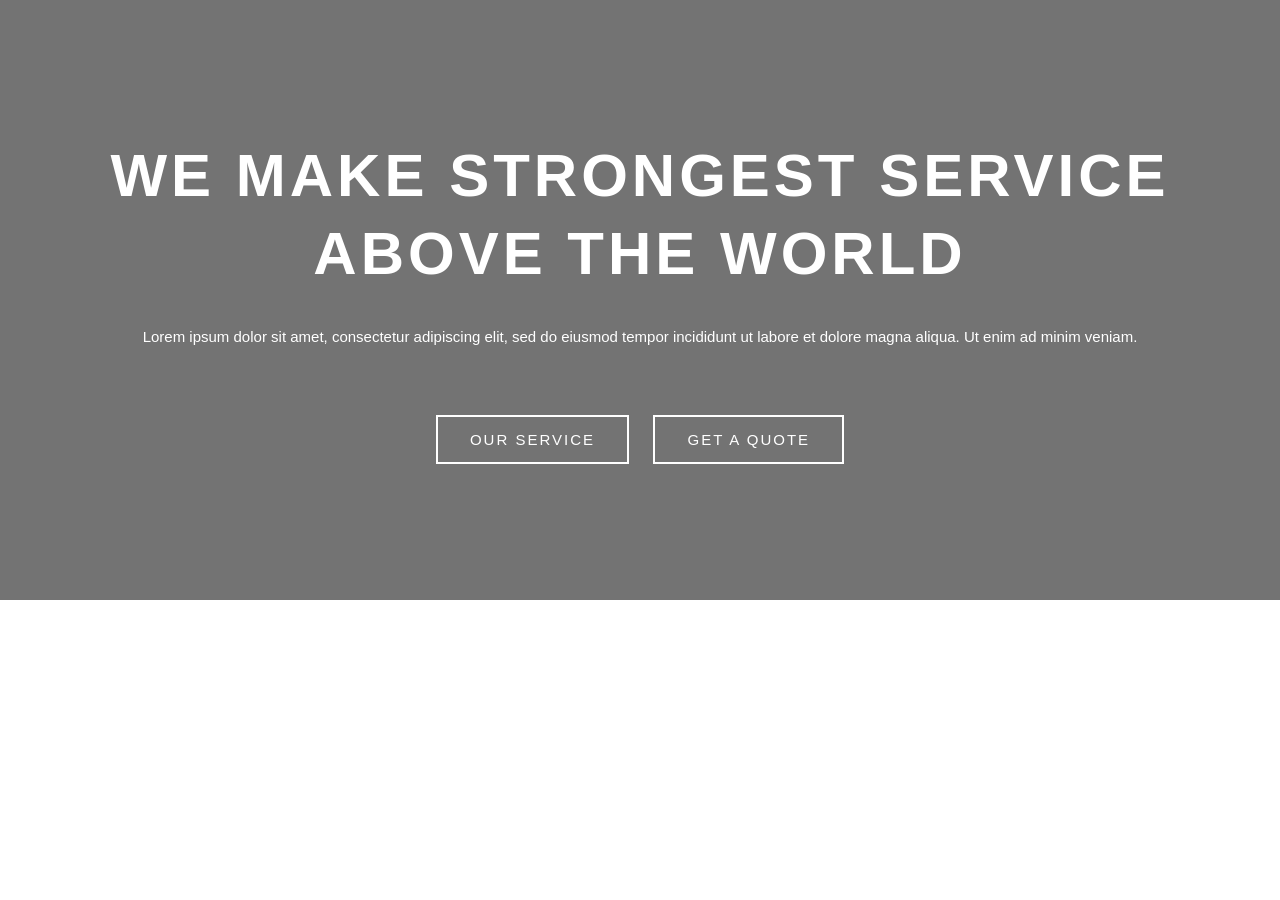
<file: Assignements/CSS-Task-3/index.html>
<!DOCTYPE html>
<html>
<head>
    <title>Freight Services</title>
    <link rel="stylesheet" href="style.css">
</head>

<body>

    <section class="hero">

        <div class="hero-content">

            <h1>
                WE MAKE STRONGEST
                SERVICE ABOVE THE WORLD
            </h1>

            <p>
                Lorem ipsum dolor sit amet, consectetur
                adipiscing elit, sed do eiusmod tempor
                incididunt ut labore et dolore magna aliqua.
                Ut enim ad minim veniam.
            </p>

            <div class="hero-buttons">

                <a href="services.html">OUR SERVICE</a>

                <a href="services.html">GET A QUOTE</a>

            </div>

        </div>

    </section>

</body>
</html>
</file>
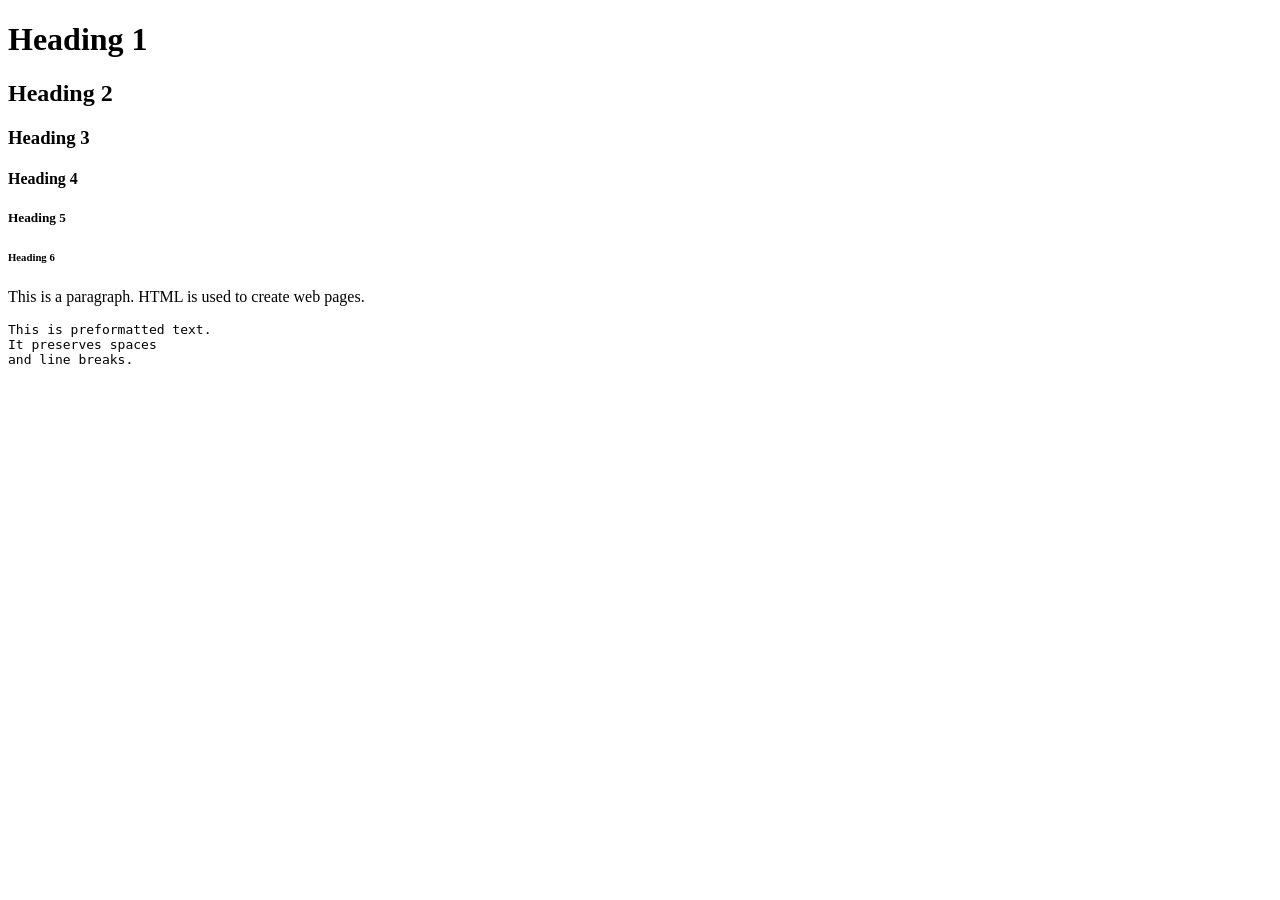
<file: Assignements/HTML-Task-1/index.html>
<!DOCTYPE html>
<html>
<head>
<title>HTML Task 1</title>
</head>
<body>

<h1>Heading 1</h1>
<h2>Heading 2</h2>
<h3>Heading 3</h3>
<h4>Heading 4</h4>
<h5>Heading 5</h5>
<h6>Heading 6</h6>

<p>
This is a paragraph. HTML is used to create web pages.
</p>

<pre>
This is preformatted text.
It preserves spaces
and line breaks.
</pre>

</body>
</html>
</file>
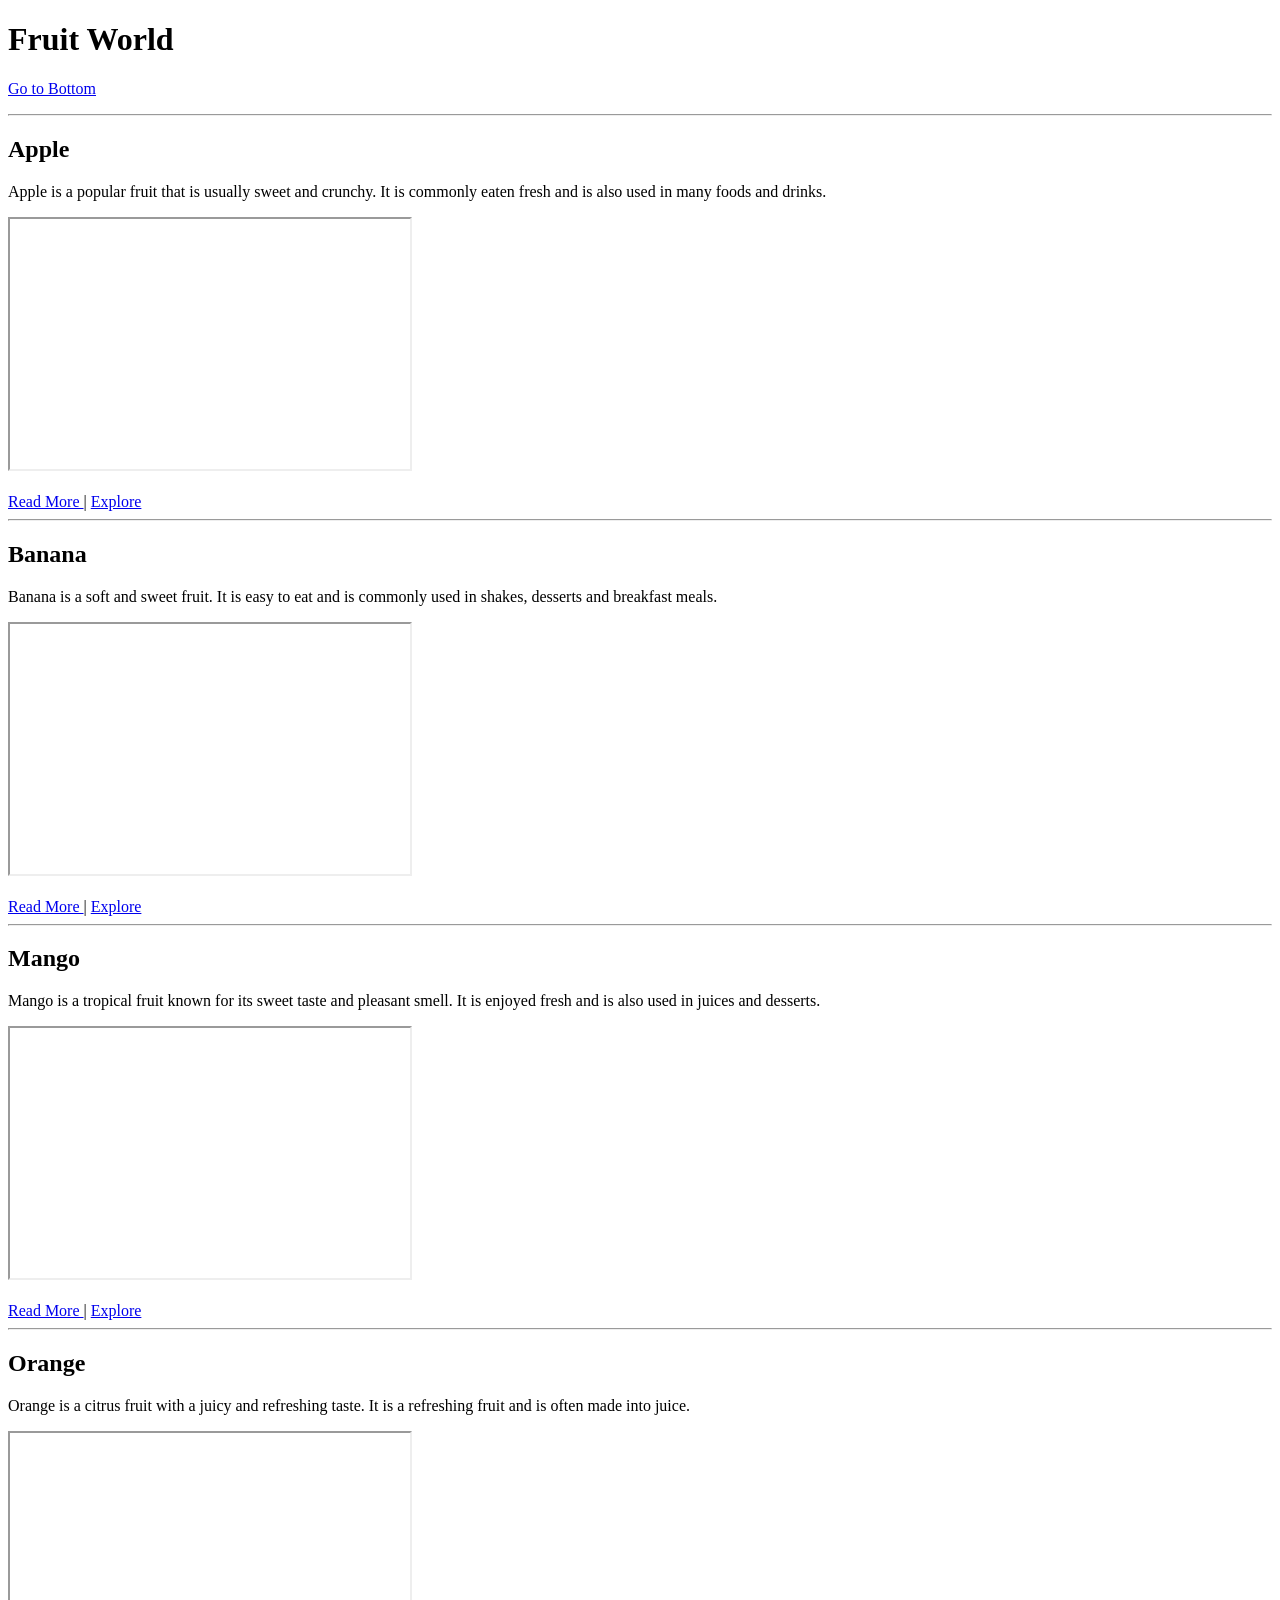
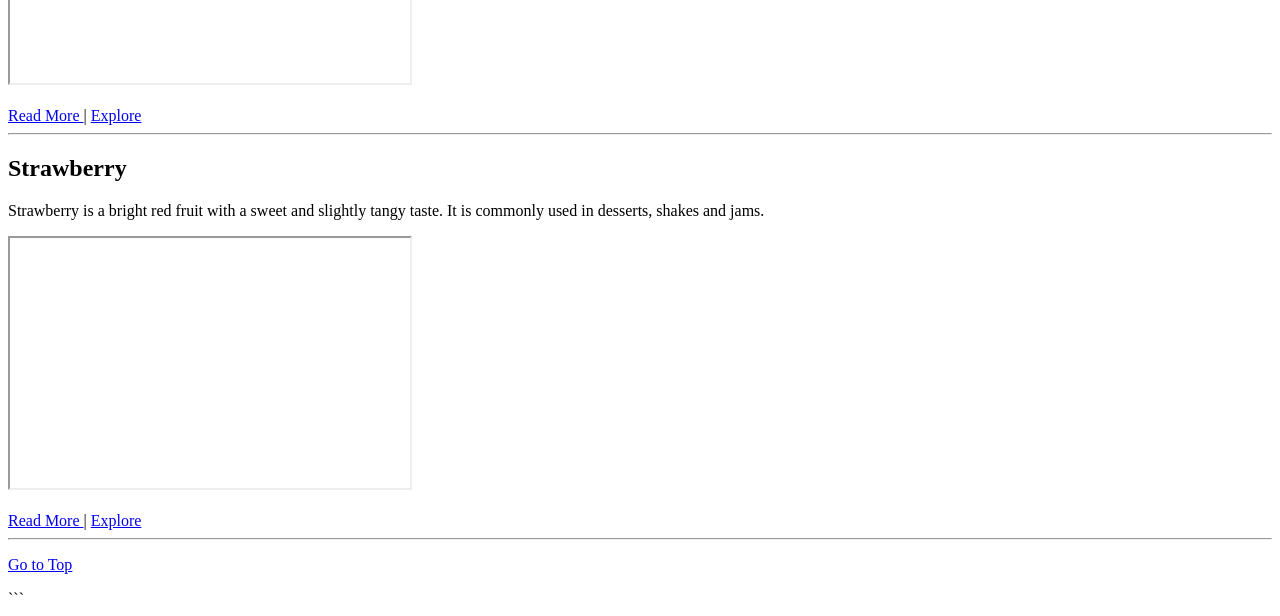
<file: Assignements/HTML-Task-4/index.html>
<!DOCTYPE html>
<html lang="en">
<head>
    <meta charset="UTF-8">
    <title>Fruit World</title>
</head>

<body>

    <h1 id="top">Fruit World</h1>

    <p>
        <a href="#bottom">Go to Bottom</a>
    </p>

    <hr>

    <!-- Apple Section -->
    <section>
        <h2>Apple</h2>

        <p>
            Apple is a popular fruit that is usually sweet and crunchy.
            It is commonly eaten fresh and is also used in many foods and drinks.
        </p>

        <iframe width="400" height="250"
            src="https://www.youtube.com/embed/M4ogSu5WPI0"
            title="Apple Video"
            allowfullscreen>
        </iframe>

        <br><br>

        <a href="https://en.wikipedia.org/wiki/Apple" target="_blank">
            Read More
        </a>

        |

        <a href="apple.html">Explore</a>
    </section>

    <hr>

    <!-- Banana Section -->
    <section>
        <h2>Banana</h2>

        <p>
            Banana is a soft and sweet fruit. It is easy to eat and is
            commonly used in shakes, desserts and breakfast meals.
        </p>

        <iframe width="400" height="250"
            src="https://www.youtube.com/embed/K_j47hrS2JQ"
            title="Banana Video"
            allowfullscreen>
        </iframe>

        <br><br>

        <a href="https://en.wikipedia.org/wiki/Banana" target="_blank">
            Read More
        </a>

        |

        <a href="banana.html">Explore</a>
    </section>

    <hr>

    <!-- Mango Section -->
    <section>
        <h2>Mango</h2>

        <p>
            Mango is a tropical fruit known for its sweet taste and pleasant
            smell. It is enjoyed fresh and is also used in juices and desserts.
        </p>

        <iframe width="400" height="250"
            src="https://www.youtube.com/embed/wFesKQtL-Ug"
            title="Mango Video"
            allowfullscreen>
        </iframe>

        <br><br>

        <a href="https://en.wikipedia.org/wiki/Mango" target="_blank">
            Read More
        </a>

        |

        <a href="mango.html">Explore</a>
    </section>

    <hr>

    <!-- Orange Section -->
    <section>
        <h2>Orange</h2>

        <p>
            Orange is a citrus fruit with a juicy and refreshing taste.
            It is a refreshing fruit and is often made into juice.
        </p>

        <iframe width="400" height="250"
            src="https://www.youtube.com/embed/Nh-sulT-p3s"
            title="Orange Video"
            allowfullscreen>
        </iframe>

        <br><br>

        <a href="https://en.wikipedia.org/wiki/Orange_(fruit)" target="_blank">
            Read More
        </a>

        |

        <a href="orange.html">Explore</a>
    </section>

    <hr>

    <!-- Strawberry Section -->
    <section>
        <h2>Strawberry</h2>

        <p>
            Strawberry is a bright red fruit with a sweet and slightly tangy
            taste. It is commonly used in desserts, shakes and jams.
        </p>

        <iframe width="400" height="250"
            src="https://www.youtube.com/embed/LcAzgTx-Qyc"
            title="Strawberry Video"
            allowfullscreen>
        </iframe>

        <br><br>

        <a href="https://en.wikipedia.org/wiki/Strawberry" target="_blank">
            Read More
        </a>

        |

        <a href="strawberry.html">Explore</a>
    </section>

    <hr>

    <p id="bottom">
        <a href="#top">Go to Top</a>
    </p>

</body>
</html>
```
</file>
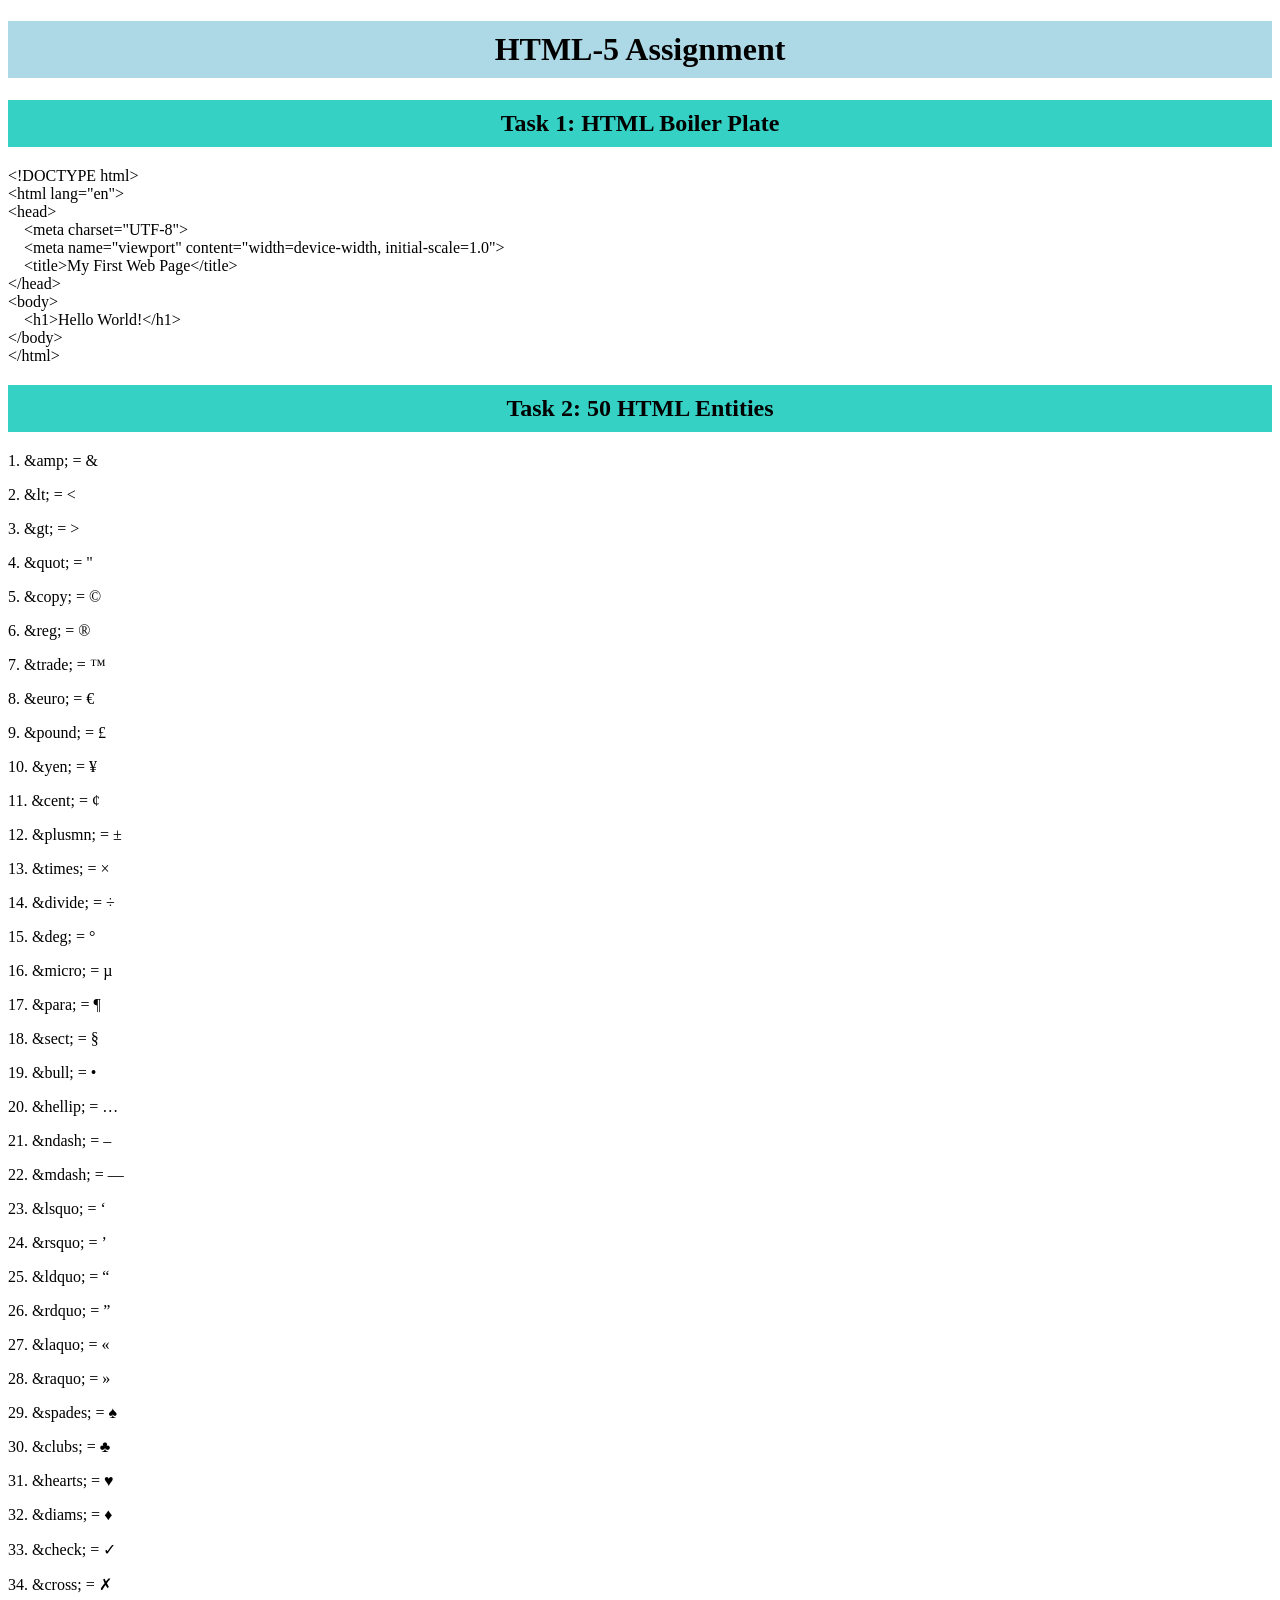
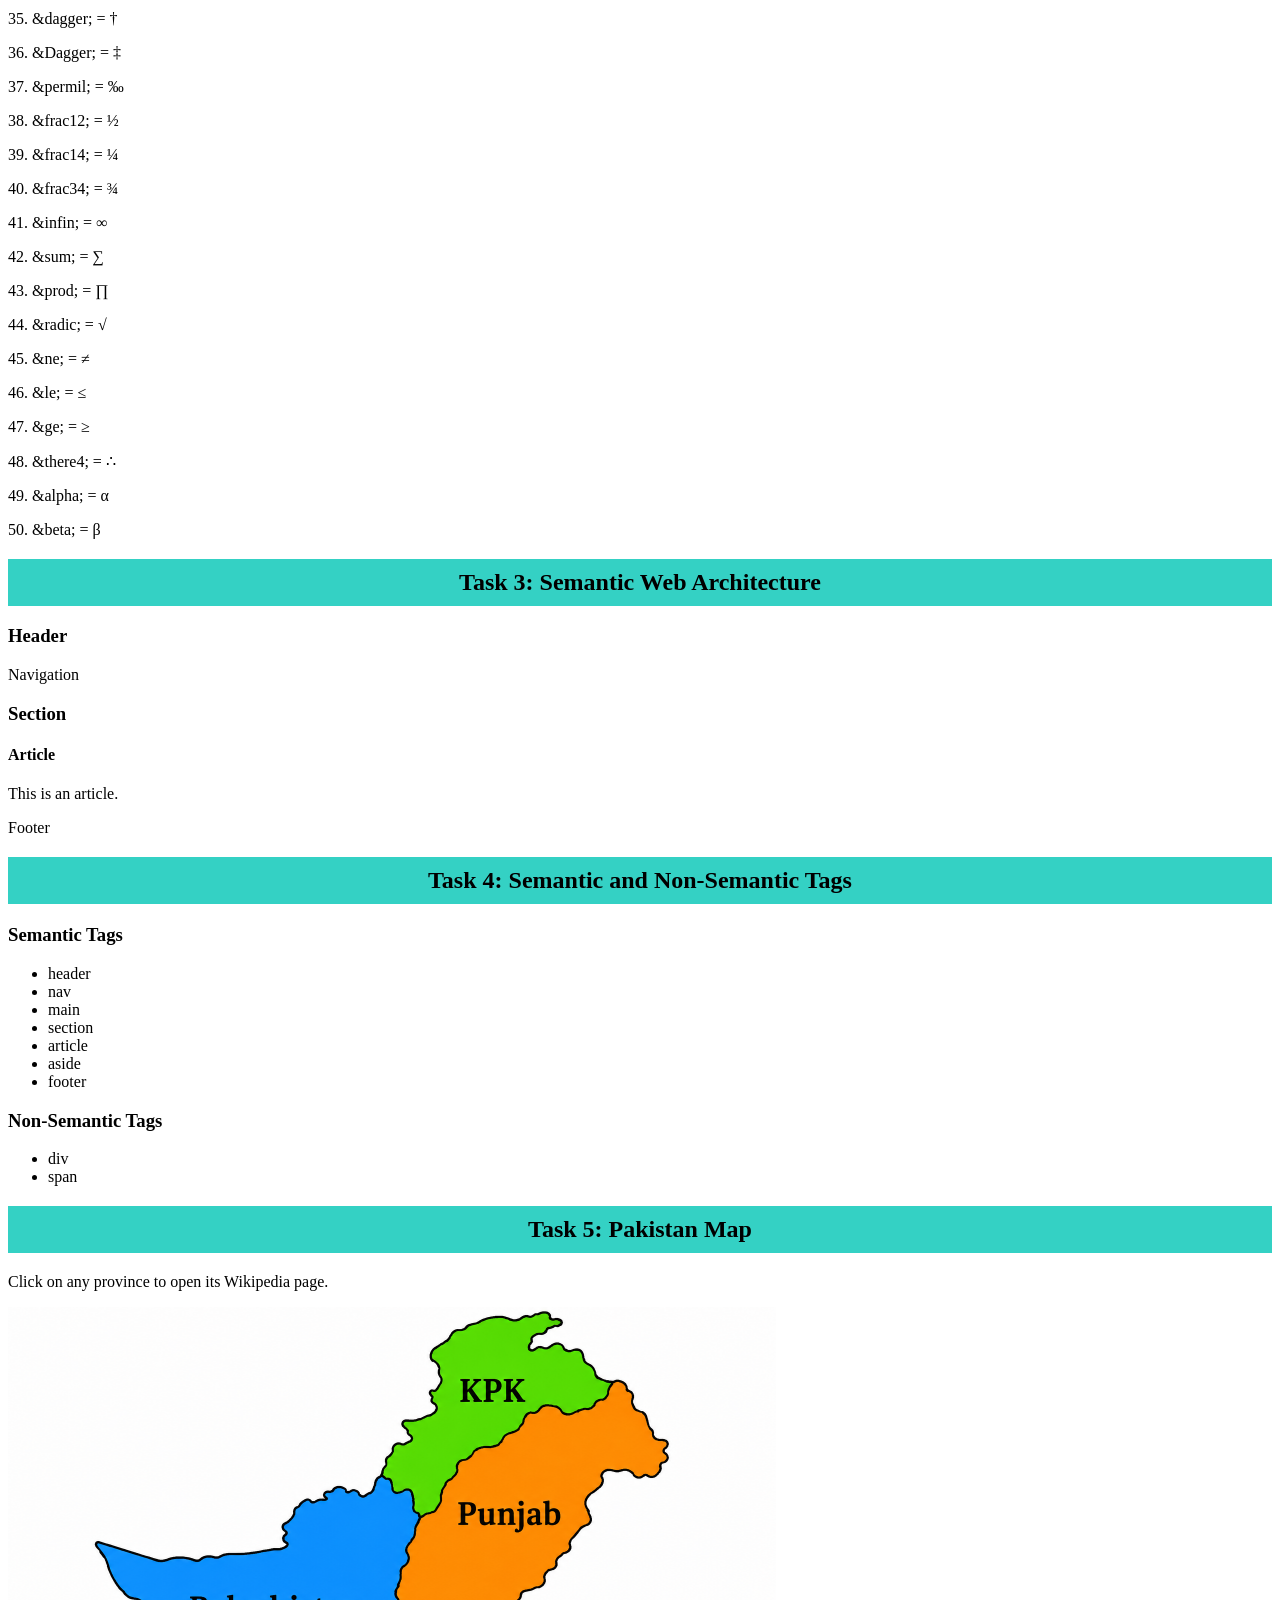
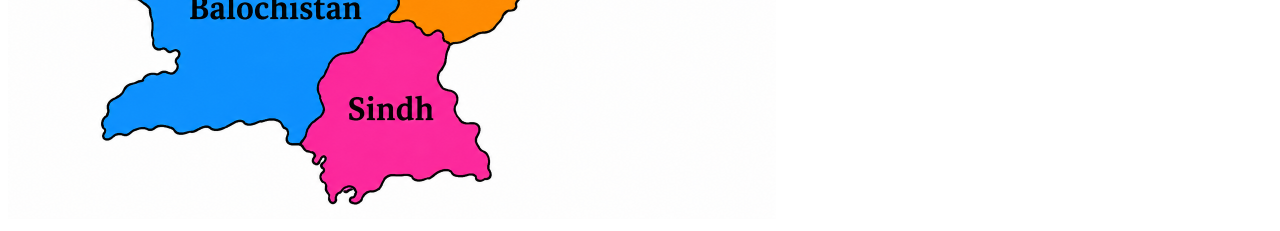
<file: Assignements/HTML-Task-5/index.html>
<!DOCTYPE html>
<html lang="en">

<head>
<meta charset="UTF-8">
<meta name="viewport" content="width=device-width, initial-scale=1.0">
<title>HTML-5 Assignment</title>
</head>

<body>

<h1 style="background-color: lightblue; text-align: center; padding: 10px;">
HTML-5 Assignment
</h1>

<!-- TASK 1 -->
<h2 style="background-color: rgb(52, 209, 196); text-align: center; padding: 10px;">
    Task 1: HTML Boiler Plate
</h2>

<p>
    &lt;!DOCTYPE html&gt;<br>
    &lt;html lang="en"&gt;<br>
    &lt;head&gt;<br>
    &nbsp;&nbsp;&nbsp;&nbsp;&lt;meta charset="UTF-8"&gt;<br>
    &nbsp;&nbsp;&nbsp;&nbsp;&lt;meta name="viewport" content="width=device-width, initial-scale=1.0"&gt;<br>
    &nbsp;&nbsp;&nbsp;&nbsp;&lt;title&gt;My First Web Page&lt;/title&gt;<br>
    &lt;/head&gt;<br>
    &lt;body&gt;<br>
    &nbsp;&nbsp;&nbsp;&nbsp;&lt;h1&gt;Hello World!&lt;/h1&gt;<br>
    &lt;/body&gt;<br>
    &lt;/html&gt;
</p>


<h2 style="background-color: rgb(52, 209, 196); text-align: center; padding: 10px;">Task 2: 50 HTML Entities</h2>

<p>1. &amp;amp; = &amp;</p>
<p>2. &amp;lt; = &lt;</p>
<p>3. &amp;gt; = &gt;</p>
<p>4. &amp;quot; = &quot;</p>
<p>5. &amp;copy; = &copy;</p>
<p>6. &amp;reg; = &reg;</p>
<p>7. &amp;trade; = &trade;</p>
<p>8. &amp;euro; = &euro;</p>
<p>9. &amp;pound; = &pound;</p>
<p>10. &amp;yen; = &yen;</p>
<p>11. &amp;cent; = &cent;</p>
<p>12. &amp;plusmn; = &plusmn;</p>
<p>13. &amp;times; = &times;</p>
<p>14. &amp;divide; = &divide;</p>
<p>15. &amp;deg; = &deg;</p>
<p>16. &amp;micro; = &micro;</p>
<p>17. &amp;para; = &para;</p>
<p>18. &amp;sect; = &sect;</p>
<p>19. &amp;bull; = &bull;</p>
<p>20. &amp;hellip; = &hellip;</p>
<p>21. &amp;ndash; = &ndash;</p>
<p>22. &amp;mdash; = &mdash;</p>
<p>23. &amp;lsquo; = &lsquo;</p>
<p>24. &amp;rsquo; = &rsquo;</p>
<p>25. &amp;ldquo; = &ldquo;</p>
<p>26. &amp;rdquo; = &rdquo;</p>
<p>27. &amp;laquo; = &laquo;</p>
<p>28. &amp;raquo; = &raquo;</p>
<p>29. &amp;spades; = &spades;</p>
<p>30. &amp;clubs; = &clubs;</p>
<p>31. &amp;hearts; = &hearts;</p>
<p>32. &amp;diams; = &diams;</p>
<p>33. &amp;check; = ✓</p>
<p>34. &amp;cross; = ✗</p>
<p>35. &amp;dagger; = &dagger;</p>
<p>36. &amp;Dagger; = &Dagger;</p>
<p>37. &amp;permil; = &permil;</p>
<p>38. &amp;frac12; = &frac12;</p>
<p>39. &amp;frac14; = &frac14;</p>
<p>40. &amp;frac34; = &frac34;</p>
<p>41. &amp;infin; = &infin;</p>
<p>42. &amp;sum; = &sum;</p>
<p>43. &amp;prod; = &prod;</p>
<p>44. &amp;radic; = &radic;</p>
<p>45. &amp;ne; = &ne;</p>
<p>46. &amp;le; = &le;</p>
<p>47. &amp;ge; = &ge;</p>
<p>48. &amp;there4; = ∴</p>
<p>49. &amp;alpha; = &alpha;</p>
<p>50. &amp;beta; = &beta;</p>


<!-- TASK 3 -->
<h2 style="background-color: rgb(52, 209, 196); text-align: center; padding: 10px;">Task 3: Semantic Web Architecture</h2>



<header>
<h3>Header</h3>
</header>

<nav>
<p>Navigation</p>
</nav>

<main>

<section>

<h3>Section</h3>

<article>

<h4>Article</h4>

<p>This is an article.</p>

</article>

</section>

</main>

<footer>
<p>Footer</p>
</footer>


<!-- TASK 4 -->
<h2 style="background-color: rgb(52, 209, 196); text-align: center; padding: 10px;">Task 4: Semantic and Non-Semantic Tags</h2>

<h3>Semantic Tags</h3>

<ul>
<li>header</li>
<li>nav</li>
<li>main</li>
<li>section</li>
<li>article</li>
<li>aside</li>
<li>footer</li>
</ul>

<h3>Non-Semantic Tags</h3>

<ul>
<li>div</li>
<li>span</li>
</ul>


<!-- TASK 5 -->
<h2 style="background-color: rgb(52, 209, 196); text-align: center; padding: 10px;">
    Task 5: Pakistan Map
</h2>

<p>Click on any province to open its Wikipedia page.</p>

<img src="./Assets/images/pak_map.png"
     usemap="#pakistan-map"
     width="768"
     height="512"
     alt="Pakistan Map">

<map name="pakistan-map">

    <!-- Khyber Pakhtunkhwa -->
    <area shape="poly"
          coords="551,14,538,7,480,12,447,25,426,43,434,71,423,86,430,104,396,116,405,133,386,140,375,167,387,184,403,183,412,208,427,202,451,153,490,137,520,105,544,97,563,106,597,89,602,76,586,70,572,44,550,38,520,43,524,28"
          href="https://en.wikipedia.org/wiki/Khyber_Pakhtunkhwa"
          alt="Khyber Pakhtunkhwa"
          title="Khyber Pakhtunkhwa">

    <!-- Punjab -->
    <area shape="poly"
          coords="614,77,605,76,581,103,558,108,535,100,491,139,451,156,429,203,409,219,382,312,404,313,418,326,431,322,442,336,482,322,514,284,534,276,580,216,577,192,595,163,650,164,658,136,645,131"
          href="https://en.wikipedia.org/wiki/Punjab,_Pakistan"
          alt="Punjab"
          title="Punjab">

    <!-- Balochistan -->
    <area shape="poly"
          href="https://en.wikipedia.org/wiki/Balochistan,_Pakistan"
          alt="Balochistan"
          title="Balochistan"
          coords="402,185,386,186,373,170,356,190,330,181,299,194,276,218,272,244,149,255,90,236,111,279,142,300,147,339,173,346,166,367,140,369,102,396,96,430,267,411,291,436,314,404,309,378,321,354,388,300,411,211">

    <!-- Sindh -->
    <area shape="poly"
          coords="431,325,419,329,402,315,380,314,362,324,348,344,322,357,311,378,317,405,294,437,307,446,307,455,318,449,314,470,324,494,343,478,348,495,382,467,413,472,440,461,471,473,480,469,479,450,466,435,469,419,450,414,447,388,429,373,440,338"
          href="https://en.wikipedia.org/wiki/Sindh"
          alt="Sindh"
          title="Sindh">

</map>

</body>

</html>
</file>
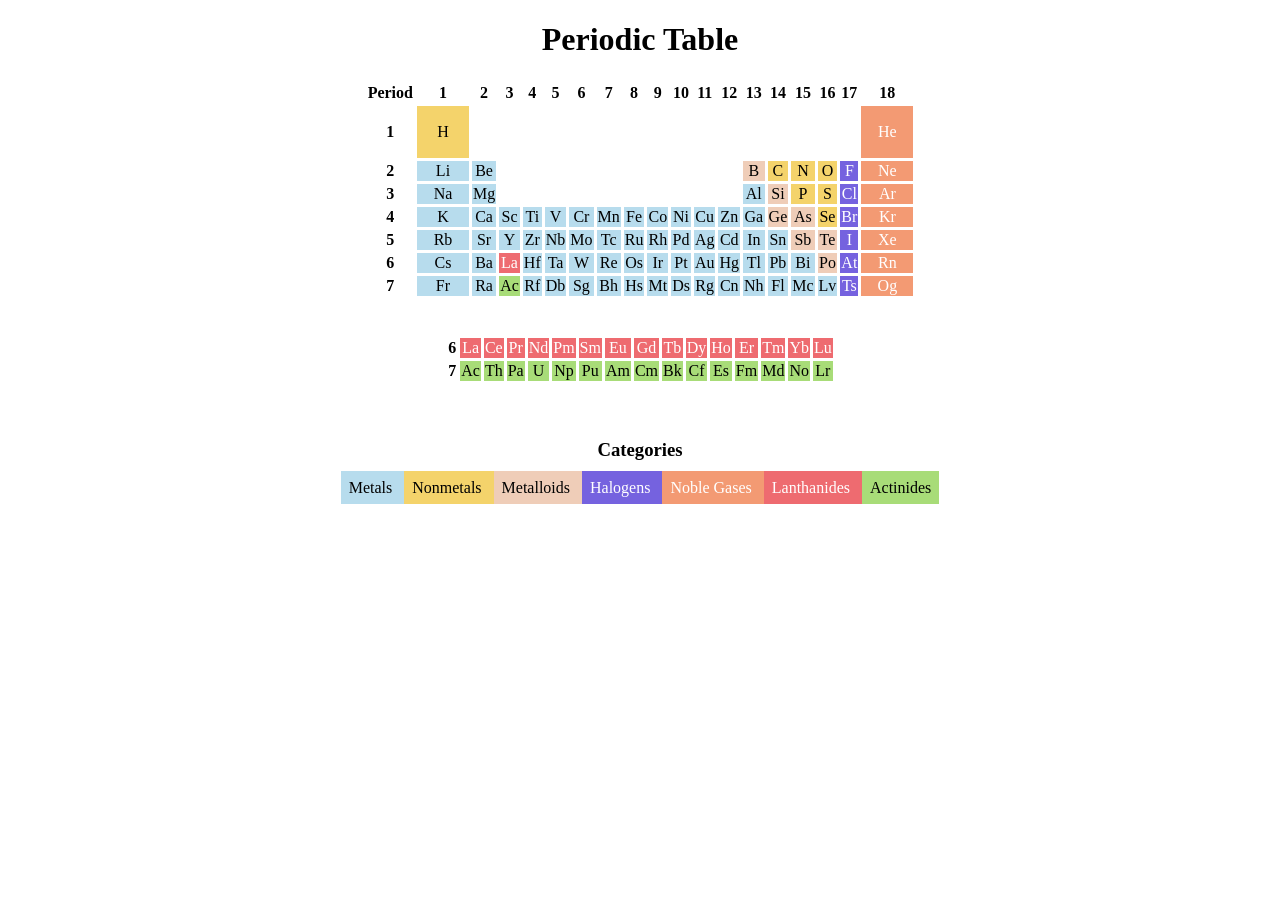
<file: Assignements/HTML-Task-6/index.html>
<!DOCTYPE html>
<html lang="en">

<head>

<meta charset="UTF-8">

<title>Periodic Table</title>

</head>

<body>

<h1 style="text-align:center;">Periodic Table</h1>

<table style="margin:auto; border-spacing:3px;">

<!-- Group Numbers -->

<tr>
<th>Period</th>
<th>1</th>
<th>2</th>
<th>3</th>
<th>4</th>
<th>5</th>
<th>6</th>
<th>7</th>
<th>8</th>
<th>9</th>
<th>10</th>
<th>11</th>
<th>12</th>
<th>13</th>
<th>14</th>
<th>15</th>
<th>16</th>
<th>17</th>
<th>18</th>
</tr>


<!-- Period 1 -->

<tr>

<th>1</th>

<td style="background-color:#f4d36b; width:50px; height:50px; text-align:center;">
H
</td>

<td colspan="16"></td>

<td style="background-color:#f39a73; color:white; width:50px; height:50px; text-align:center;">
He
</td>

</tr>


<!-- Period 2 -->

<tr>

<th>2</th>

<td style="background-color:#b7dced; text-align:center;">Li</td>

<td style="background-color:#b7dced; text-align:center;">Be</td>

<td colspan="10"></td>

<td style="background-color:#efcdb8; text-align:center;">B</td>
<td style="background-color:#f4d36b; text-align:center;">C</td>
<td style="background-color:#f4d36b; text-align:center;">N</td>
<td style="background-color:#f4d36b; text-align:center;">O</td>

<td style="background-color:#7562df; color:white; text-align:center;">F</td>

<td style="background-color:#f39a73; color:white; text-align:center;">Ne</td>

</tr>


<!-- Period 3 -->

<tr>

<th>3</th>

<td style="background-color:#b7dced; text-align:center;">Na</td>
<td style="background-color:#b7dced; text-align:center;">Mg</td>

<td colspan="10"></td>

<td style="background-color:#b7dced; text-align:center;">Al</td>
<td style="background-color:#efcdb8; text-align:center;">Si</td>
<td style="background-color:#f4d36b; text-align:center;">P</td>
<td style="background-color:#f4d36b; text-align:center;">S</td>

<td style="background-color:#7562df; color:white; text-align:center;">Cl</td>

<td style="background-color:#f39a73; color:white; text-align:center;">Ar</td>

</tr>


<!-- Period 4 -->

<tr>

<th>4</th>

<td style="background-color:#b7dced; text-align:center;">K</td>
<td style="background-color:#b7dced; text-align:center;">Ca</td>
<td style="background-color:#b7dced; text-align:center;">Sc</td>
<td style="background-color:#b7dced; text-align:center;">Ti</td>
<td style="background-color:#b7dced; text-align:center;">V</td>
<td style="background-color:#b7dced; text-align:center;">Cr</td>
<td style="background-color:#b7dced; text-align:center;">Mn</td>
<td style="background-color:#b7dced; text-align:center;">Fe</td>
<td style="background-color:#b7dced; text-align:center;">Co</td>
<td style="background-color:#b7dced; text-align:center;">Ni</td>
<td style="background-color:#b7dced; text-align:center;">Cu</td>
<td style="background-color:#b7dced; text-align:center;">Zn</td>
<td style="background-color:#b7dced; text-align:center;">Ga</td>

<td style="background-color:#efcdb8; text-align:center;">Ge</td>
<td style="background-color:#efcdb8; text-align:center;">As</td>
<td style="background-color:#f4d36b; text-align:center;">Se</td>

<td style="background-color:#7562df; color:white; text-align:center;">Br</td>

<td style="background-color:#f39a73; color:white; text-align:center;">Kr</td>

</tr>


<!-- Period 5 -->

<tr>

<th>5</th>

<td style="background-color:#b7dced; text-align:center;">Rb</td>
<td style="background-color:#b7dced; text-align:center;">Sr</td>
<td style="background-color:#b7dced; text-align:center;">Y</td>
<td style="background-color:#b7dced; text-align:center;">Zr</td>
<td style="background-color:#b7dced; text-align:center;">Nb</td>
<td style="background-color:#b7dced; text-align:center;">Mo</td>
<td style="background-color:#b7dced; text-align:center;">Tc</td>
<td style="background-color:#b7dced; text-align:center;">Ru</td>
<td style="background-color:#b7dced; text-align:center;">Rh</td>
<td style="background-color:#b7dced; text-align:center;">Pd</td>
<td style="background-color:#b7dced; text-align:center;">Ag</td>
<td style="background-color:#b7dced; text-align:center;">Cd</td>
<td style="background-color:#b7dced; text-align:center;">In</td>
<td style="background-color:#b7dced; text-align:center;">Sn</td>

<td style="background-color:#efcdb8; text-align:center;">Sb</td>
<td style="background-color:#efcdb8; text-align:center;">Te</td>

<td style="background-color:#7562df; color:white; text-align:center;">I</td>

<td style="background-color:#f39a73; color:white; text-align:center;">Xe</td>

</tr>


<!-- Period 6 -->

<tr>

<th>6</th>

<td style="background-color:#b7dced; text-align:center;">Cs</td>
<td style="background-color:#b7dced; text-align:center;">Ba</td>

<td style="background-color:#ee6b70; color:white; text-align:center;">La</td>

<td style="background-color:#b7dced; text-align:center;">Hf</td>
<td style="background-color:#b7dced; text-align:center;">Ta</td>
<td style="background-color:#b7dced; text-align:center;">W</td>
<td style="background-color:#b7dced; text-align:center;">Re</td>
<td style="background-color:#b7dced; text-align:center;">Os</td>
<td style="background-color:#b7dced; text-align:center;">Ir</td>
<td style="background-color:#b7dced; text-align:center;">Pt</td>
<td style="background-color:#b7dced; text-align:center;">Au</td>
<td style="background-color:#b7dced; text-align:center;">Hg</td>
<td style="background-color:#b7dced; text-align:center;">Tl</td>
<td style="background-color:#b7dced; text-align:center;">Pb</td>
<td style="background-color:#b7dced; text-align:center;">Bi</td>
<td style="background-color:#efcdb8; text-align:center;">Po</td>

<td style="background-color:#7562df; color:white; text-align:center;">At</td>

<td style="background-color:#f39a73; color:white; text-align:center;">Rn</td>

</tr>


<!-- Period 7 -->

<tr>

<th>7</th>

<td style="background-color:#b7dced; text-align:center;">Fr</td>
<td style="background-color:#b7dced; text-align:center;">Ra</td>

<td style="background-color:#a8dc78; text-align:center;">Ac</td>

<td style="background-color:#b7dced; text-align:center;">Rf</td>
<td style="background-color:#b7dced; text-align:center;">Db</td>
<td style="background-color:#b7dced; text-align:center;">Sg</td>
<td style="background-color:#b7dced; text-align:center;">Bh</td>
<td style="background-color:#b7dced; text-align:center;">Hs</td>
<td style="background-color:#b7dced; text-align:center;">Mt</td>
<td style="background-color:#b7dced; text-align:center;">Ds</td>
<td style="background-color:#b7dced; text-align:center;">Rg</td>
<td style="background-color:#b7dced; text-align:center;">Cn</td>
<td style="background-color:#b7dced; text-align:center;">Nh</td>
<td style="background-color:#b7dced; text-align:center;">Fl</td>
<td style="background-color:#b7dced; text-align:center;">Mc</td>
<td style="background-color:#b7dced; text-align:center;">Lv</td>

<td style="background-color:#7562df; color:white; text-align:center;">Ts</td>

<td style="background-color:#f39a73; color:white; text-align:center;">Og</td>

</tr>

</table>


<br><br>


<!-- Lanthanides -->

<table style="margin:auto; border-spacing:3px;">

<tr>

<th>6</th>

<td style="background-color:#ee6b70; color:white; text-align:center;">La</td>
<td style="background-color:#ee6b70; color:white; text-align:center;">Ce</td>
<td style="background-color:#ee6b70; color:white; text-align:center;">Pr</td>
<td style="background-color:#ee6b70; color:white; text-align:center;">Nd</td>
<td style="background-color:#ee6b70; color:white; text-align:center;">Pm</td>
<td style="background-color:#ee6b70; color:white; text-align:center;">Sm</td>
<td style="background-color:#ee6b70; color:white; text-align:center;">Eu</td>
<td style="background-color:#ee6b70; color:white; text-align:center;">Gd</td>
<td style="background-color:#ee6b70; color:white; text-align:center;">Tb</td>
<td style="background-color:#ee6b70; color:white; text-align:center;">Dy</td>
<td style="background-color:#ee6b70; color:white; text-align:center;">Ho</td>
<td style="background-color:#ee6b70; color:white; text-align:center;">Er</td>
<td style="background-color:#ee6b70; color:white; text-align:center;">Tm</td>
<td style="background-color:#ee6b70; color:white; text-align:center;">Yb</td>
<td style="background-color:#ee6b70; color:white; text-align:center;">Lu</td>

</tr>


<!-- Actinides -->

<tr>

<th>7</th>

<td style="background-color:#a8dc78; text-align:center;">Ac</td>
<td style="background-color:#a8dc78; text-align:center;">Th</td>
<td style="background-color:#a8dc78; text-align:center;">Pa</td>
<td style="background-color:#a8dc78; text-align:center;">U</td>
<td style="background-color:#a8dc78; text-align:center;">Np</td>
<td style="background-color:#a8dc78; text-align:center;">Pu</td>
<td style="background-color:#a8dc78; text-align:center;">Am</td>
<td style="background-color:#a8dc78; text-align:center;">Cm</td>
<td style="background-color:#a8dc78; text-align:center;">Bk</td>
<td style="background-color:#a8dc78; text-align:center;">Cf</td>
<td style="background-color:#a8dc78; text-align:center;">Es</td>
<td style="background-color:#a8dc78; text-align:center;">Fm</td>
<td style="background-color:#a8dc78; text-align:center;">Md</td>
<td style="background-color:#a8dc78; text-align:center;">No</td>
<td style="background-color:#a8dc78; text-align:center;">Lr</td>

</tr>

</table>


<br><br>


<!-- Legend -->

<h3 style="text-align:center;">Categories</h3>

<p style="text-align:center;">

<span style="background-color:#b7dced; padding:8px;">
Metals
</span>

<span style="background-color:#f4d36b; padding:8px;">
Nonmetals
</span>

<span style="background-color:#efcdb8; padding:8px;">
Metalloids
</span>

<span style="background-color:#7562df; color:white; padding:8px;">
Halogens
</span>

<span style="background-color:#f39a73; color:white; padding:8px;">
Noble Gases
</span>

<span style="background-color:#ee6b70; color:white; padding:8px;">
Lanthanides
</span>

<span style="background-color:#a8dc78; padding:8px;">
Actinides
</span>

</p>

</body>

</html>
</file>
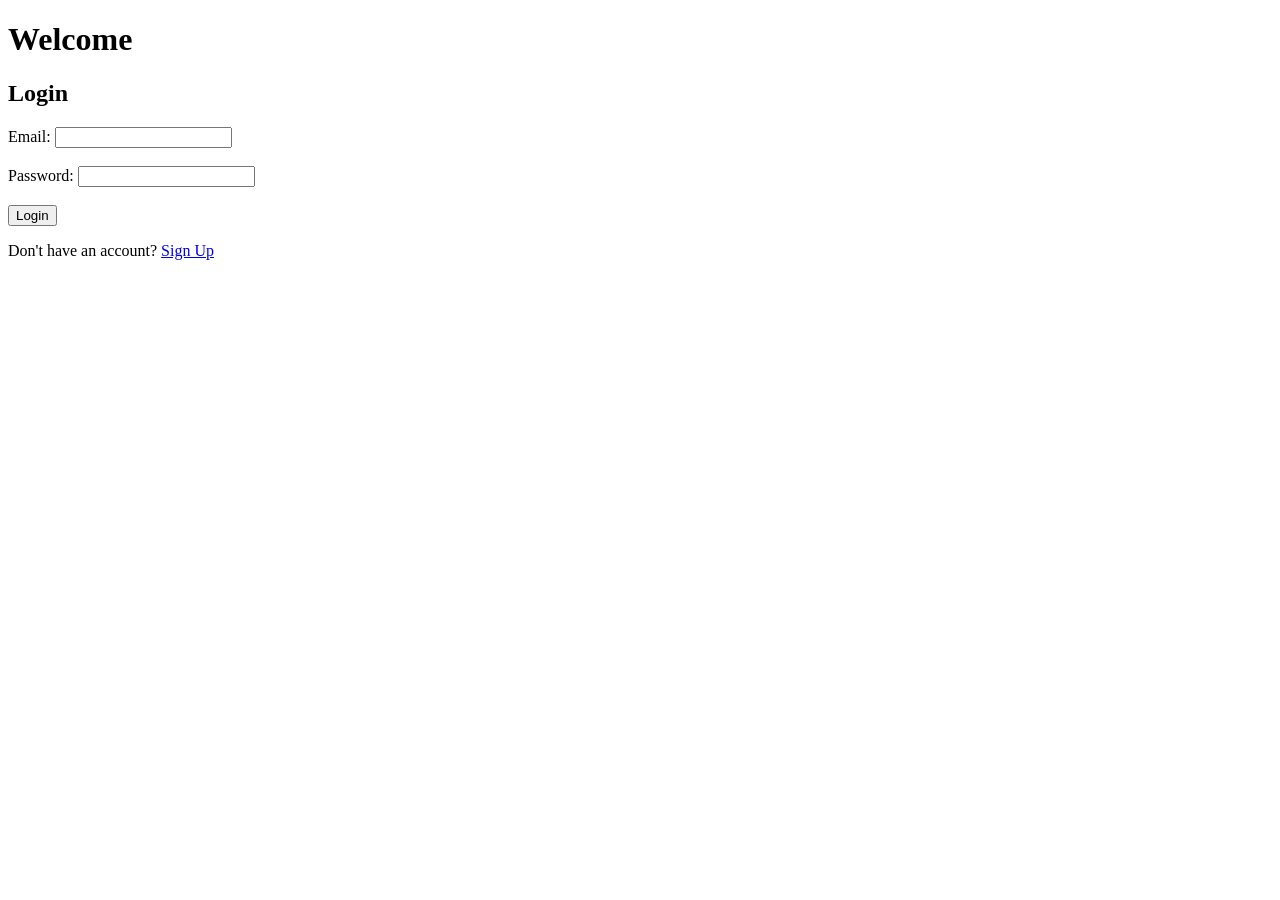
<file: Assignements/HTML-Task-7_Last Task/index.html>
<!DOCTYPE html>
<html lang="en">
<head>
    <meta charset="UTF-8">
    <meta name="viewport" content="width=device-width, initial-scale=1.0">
    <title>Home - Login</title>
</head>
<body>
    <h1>Welcome</h1>
    <h2>Login</h2>

    <form action="signup1.html" method="get">
        <label for="login-email">Email:</label>
        <input type="email" id="login-email" name="email" required>
        <br><br>

        <label for="login-password">Password:</label>
        <input type="password" id="login-password" name="password" required>
        <br><br>

        <button type="submit">Login</button>
    </form>

    <p>Don't have an account? <a href="signup1.html">Sign Up</a></p>
</body>
</html>
</file>
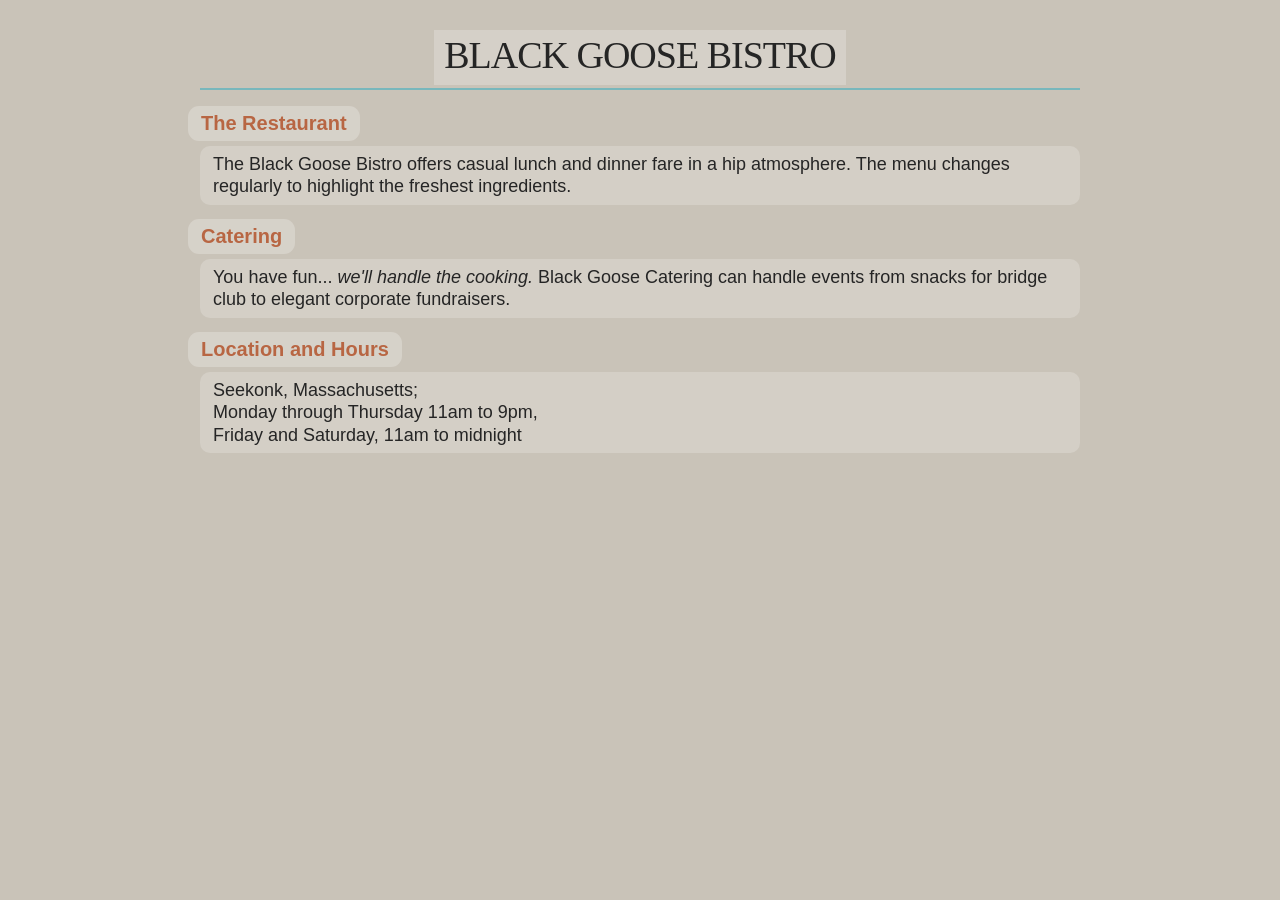
<file: Assignements/CSS-Task-1/Black Goose Bistro Page/index.html>
<!DOCTYPE html>
<html lang="en">
<head>
  <meta charset="UTF-8">
  <meta name="viewport" content="width=device-width, initial-scale=1.0">
  <title>Black Goose Bistro</title>
  <link rel="stylesheet" href="style.css">
</head>
<body>
  <main class="page">
    <header class="site-header">
      <h1>BLACK GOOSE BISTRO</h1>
    </header>

    <section class="content-section">
      <h2>The Restaurant</h2>
      <p>The Black Goose Bistro offers casual lunch and dinner fare in a hip atmosphere. The menu changes regularly to highlight the freshest ingredients.</p>
    </section>

    <section class="content-section">
      <h2>Catering</h2>
      <p>You have fun... <em>we'll handle the cooking.</em> Black Goose Catering can handle events from snacks for bridge club to elegant corporate fundraisers.</p>
    </section>

    <section class="content-section">
      <h2>Location and Hours</h2>
      <p>Seekonk, Massachusetts;<br>
      Monday through Thursday 11am to 9pm,<br>
      Friday and Saturday, 11am to midnight</p>
    </section>
  </main>
</body>
</html>
</file>
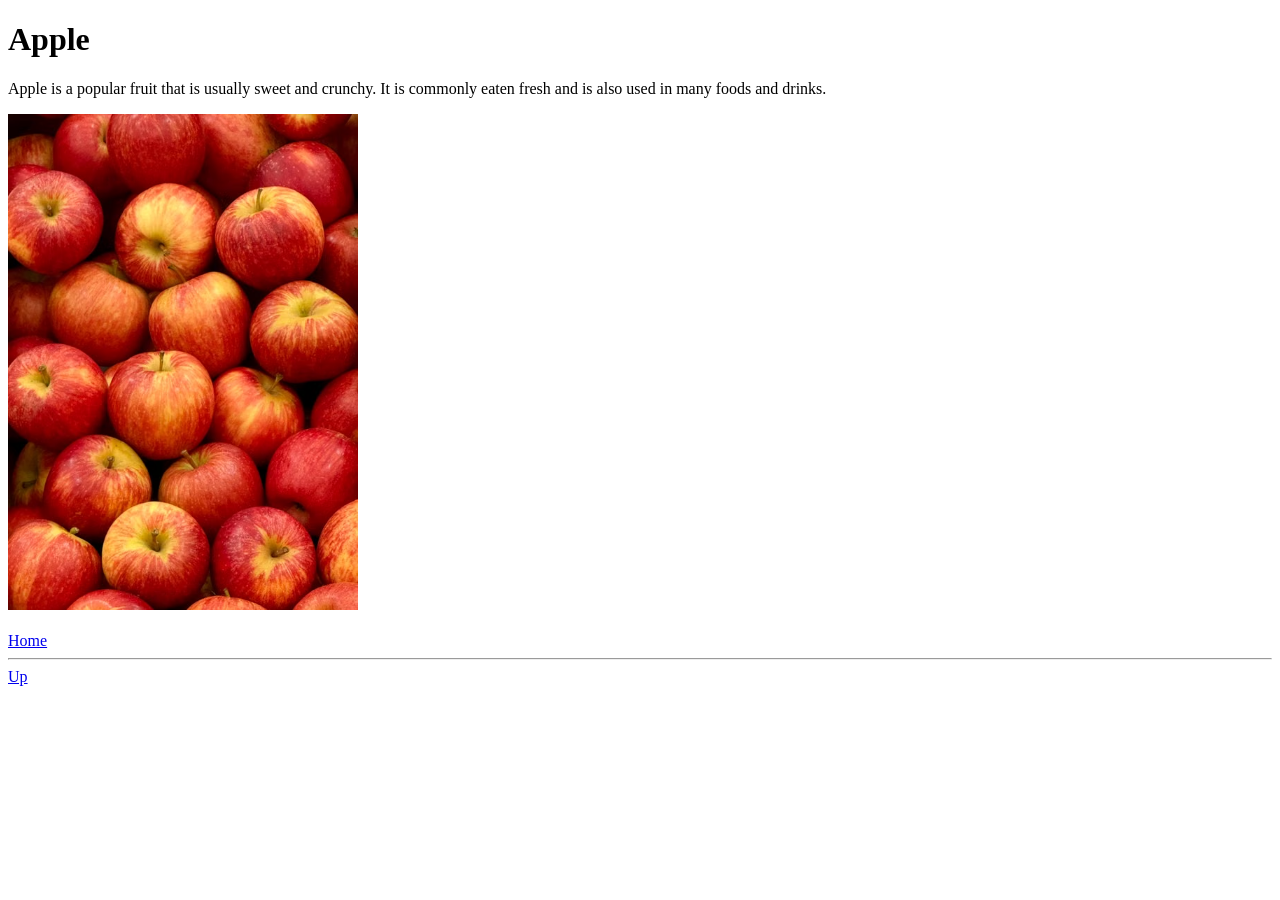
<file: Assignements/HTML-Task-2/apple.html>
<!DOCTYPE html>
<html lang="en">

<head>
    <meta charset="UTF-8">
    <title>Apple</title>
</head>

<body>

    <h1 id="top">Apple</h1>

    <p>
        Apple is a popular fruit that is usually sweet and crunchy.
        It is commonly eaten fresh and is also used in many foods and drinks.
    </p>

    <img src="./Assets/image/pexels-photo-28710026.avif"
         alt="Apple" width="350">

    <br><br>

    <a href="index.html">Home</a>

    <hr>

    <a href="#top">Up</a>

</body>
</html>
</file>
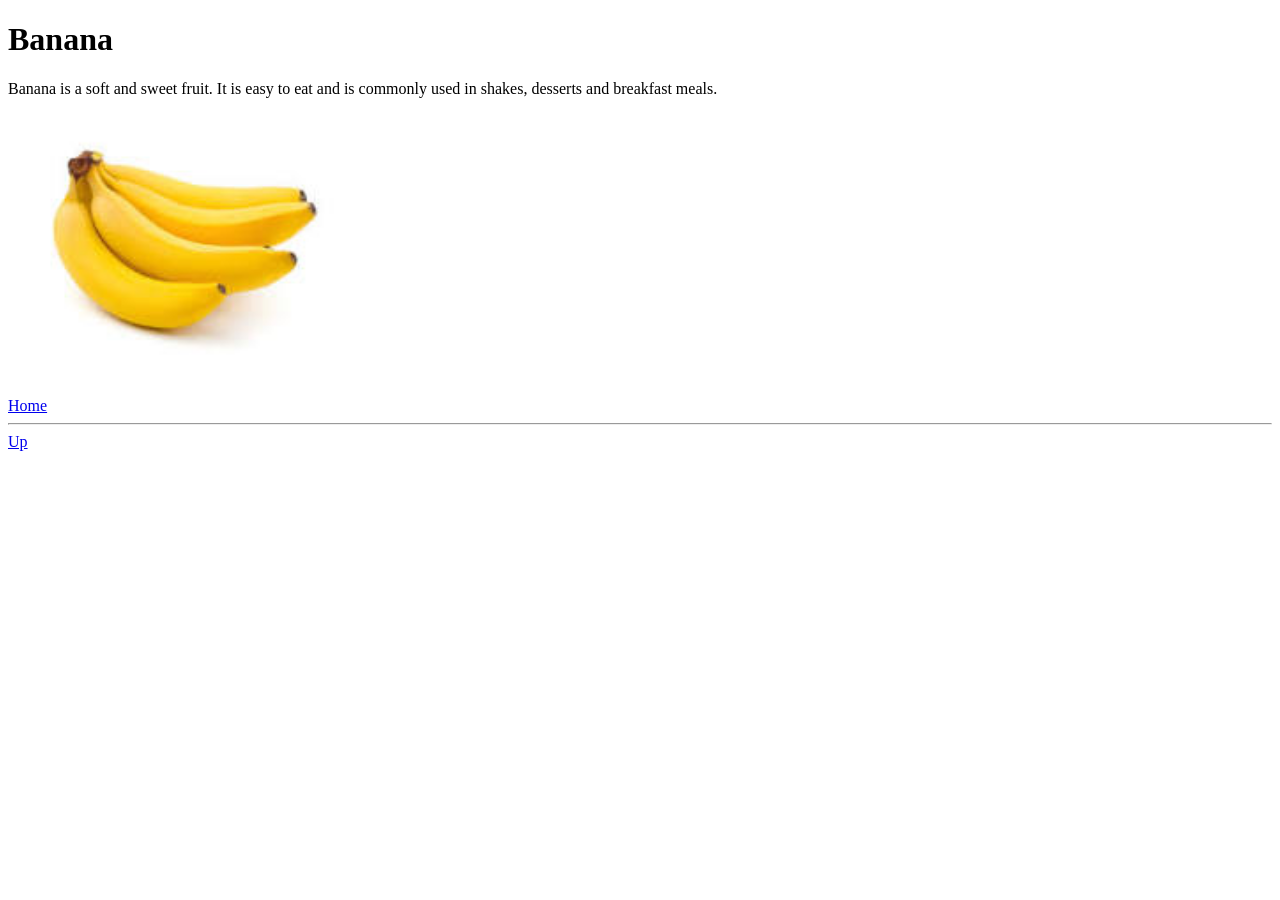
<file: Assignements/HTML-Task-2/banana.html>
<!DOCTYPE html>
<html lang="en">

<head>
    <meta charset="UTF-8">
    <title>Banana</title>
</head>

<body>

    <h1 id="top">Banana</h1>

    <p>
        Banana is a soft and sweet fruit. It is easy to eat and is
        commonly used in shakes, desserts and breakfast meals.
    </p>

    <img src="./Assets/image/images.jpg"
         alt="Banana" width="350">

    <br><br>

    <a href="index.html">Home</a>

    <hr>

    <a href="#top">Up</a>

</body>
</html>
</file>
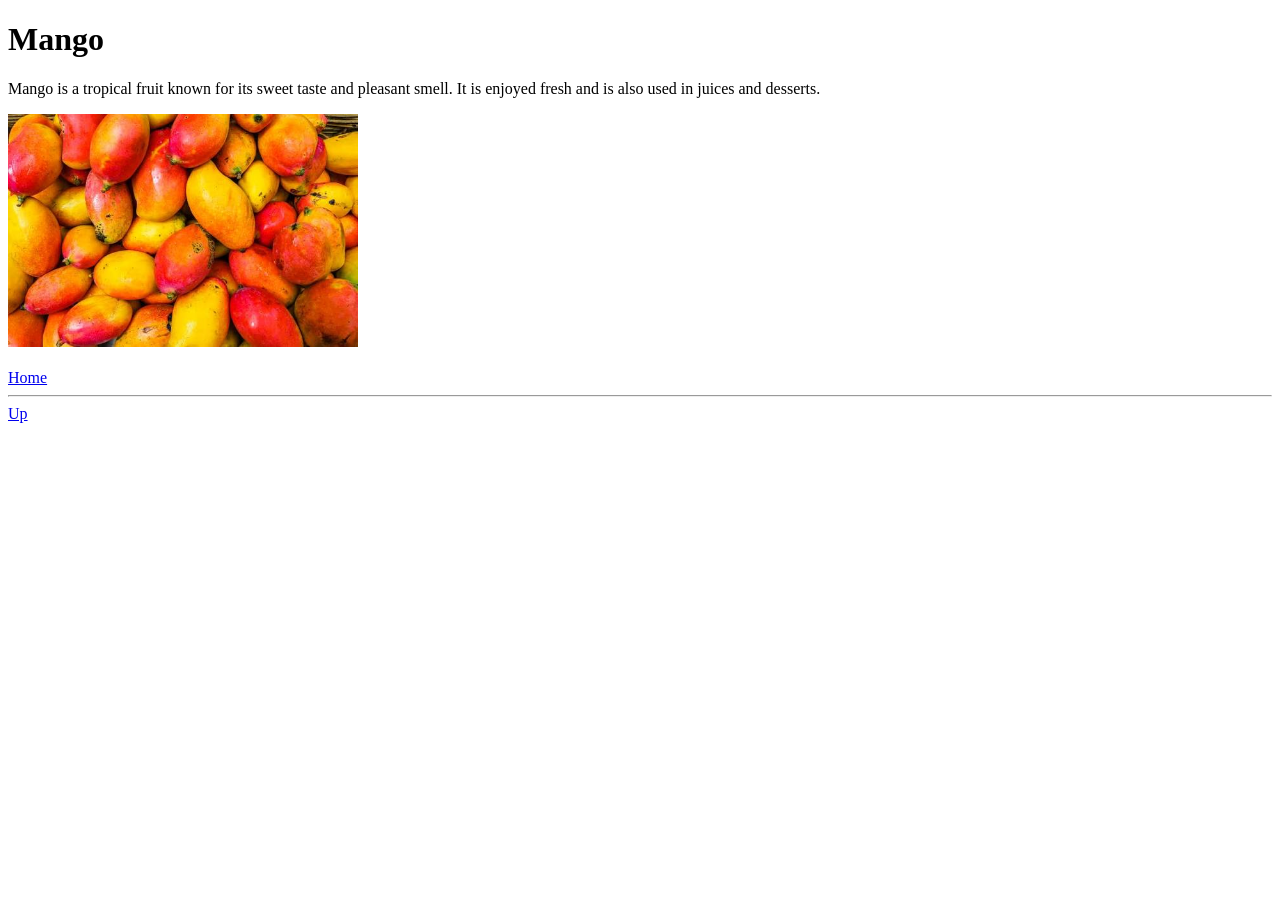
<file: Assignements/HTML-Task-2/mango.html>
<!DOCTYPE html>
<html lang="en">

<head>
    <meta charset="UTF-8">
    <title>Mango</title>
</head>

<body>

    <h1 id="top">Mango</h1>

    <p>
        Mango is a tropical fruit known for its sweet taste and pleasant
        smell. It is enjoyed fresh and is also used in juices and desserts.
    </p>

    <img src="./Assets/image/images (1).jpg"
         alt="Mango" width="350">

    <br><br>

    <a href="index.html">Home</a>

    <hr>

    <a href="#top">Up</a>

</body>
</html>
</file>
<file: Assignements/CSS-Task-3/style.css>
/* GENERAL STYLING */

* {
    margin: 0;
    padding: 0;
    box-sizing: border-box;
}

body {
    font-family: Arial, sans-serif;
}


/* FIRST PAGE - HERO SECTION */

.hero {
    width: 100%;
    min-height: 600px;

    background:
        linear-gradient(rgba(0,0,0,0.55), rgba(0,0,0,0.55)),
        url("https://images.unsplash.com/photo-1436491865332-7a61a109cc05?auto=format&fit=crop&w=1600&q=85");

    background-size: cover;
    background-position: center;

    display: flex;
    justify-content: center;
    align-items: center;

    text-align: center;
    color: white;
    padding: 30px;
}

.hero-content {
    max-width: 1100px;
}

.hero h1 {
    font-size: 60px;
    font-weight: bold;
    line-height: 1.3;
    letter-spacing: 4px;
    margin-bottom: 30px;
}

.hero p {
    font-size: 15px;
    line-height: 1.8;
    margin-bottom: 65px;
}

.hero-buttons a {
    display: inline-block;
    text-decoration: none;
    color: white;
    border: 2px solid white;
    padding: 14px 32px;
    margin: 0 10px;
    font-size: 15px;
    letter-spacing: 2px;
    transition: 0.3s;
}

.hero-buttons a:hover {
    background: white;
    color: black;
}


/* SECOND PAGE - SERVICES */

.services {
    min-height: 100vh;
    padding: 45px 20px;
    background: #f5f6fa;
}

.container {
    max-width: 1200px;
    margin: auto;

    display: grid;
    grid-template-columns: repeat(3, 1fr);
    gap: 30px;
}


/* SERVICE CARDS */

.card {
    background: white;
    border-radius: 7px;
    overflow: hidden;
    text-align: center;
    box-shadow: 0 3px 12px rgba(0,0,0,0.12);
    transition: 0.3s;
}

.card:hover {
    transform: translateY(-5px);
}

.card img {
    width: 100%;
    height: 255px;
    object-fit: cover;
}

.card-content {
    padding: 30px 20px;
}

.card h2 {
    font-size: 20px;
    color: #4e596b;
    margin-bottom: 25px;
}

.card p {
    color: #777;
    font-size: 15px;
    line-height: 1.7;
    margin-bottom: 25px;
}


/* READ MORE BUTTON */

.card a {
    display: inline-block;
    text-decoration: none;
    background: #5c6c85;
    color: white;
    padding: 13px 38px;
    border-radius: 5px;
    font-size: 14px;
    transition: 0.3s;
}

.card a:hover {
    background: #35445b;
}


/* RESPONSIVE DESIGN */

@media (max-width: 850px) {

    .container {
        grid-template-columns: repeat(2, 1fr);
    }

    .hero h1 {
        font-size: 42px;
    }
}

@media (max-width: 550px) {

    .container {
        grid-template-columns: 1fr;
    }

    .hero h1 {
        font-size: 32px;
    }

    .hero p {
        margin-bottom: 35px;
    }

    .hero-buttons a {
        margin: 8px;
    }
}
</file>
<file: Assignements/CSS-Task-1/Black Goose Bistro Page/style.css>
/* Black Goose Bistro — all visual styling lives in this file */
* {
  box-sizing: border-box;
}

body {
  margin: 0;
  background: #c9c3b8;
  color: #252525;
  font-family: Arial, Helvetica, sans-serif;
  font-size: 18px;
  line-height: 1.25;
}

.page {
  width: min( min(880px, 88%), 100%);
  margin: 30px auto 60px;
}

.site-header {
  text-align: center;
  margin-bottom: 16px;
}


h1 {
  display: inline-block;
  margin: 0;
  padding: 2px 10px 5px;
  background: rgba(255, 255, 255, 0.22);
  font-family: Georgia, "Times New Roman", serif;
  font-size: clamp(27px, 4vw, 38px);
  font-weight: normal;
  letter-spacing: -1px;
}

.site-header::after {
  content: "";
  display: block;
  height: 2px;
  background: #78b7bc;
  margin-top: 3px;
}

.content-section {
  margin: 14px 0;
}

h2 {
  display: table;
  margin: 0 0 5px -12px;
  padding: 5px 13px;
  color: #b86643;
  background: rgba(255, 255, 255, 0.24);
  border-radius: 11px;
  font-size: 20px;
  font-weight: 700;
}

p {
  margin: 0;
  padding: 7px 13px;
  background: rgba(255, 255, 255, 0.20);
  border-radius: 10px;
}

@media (max-width: 600px) {
  .page {
    width: 88%;
    margin-top: 22px;
  }

  .logo {
    width: 150px;
    height: 150px;
    font-size: 80px;
  }

  h1 {
    font-size: 27px;
  }

  body {
    font-size: 16px;
  }

  h2 {
    margin-left: -5px;
    font-size: 18px;
  }
}
</file>
